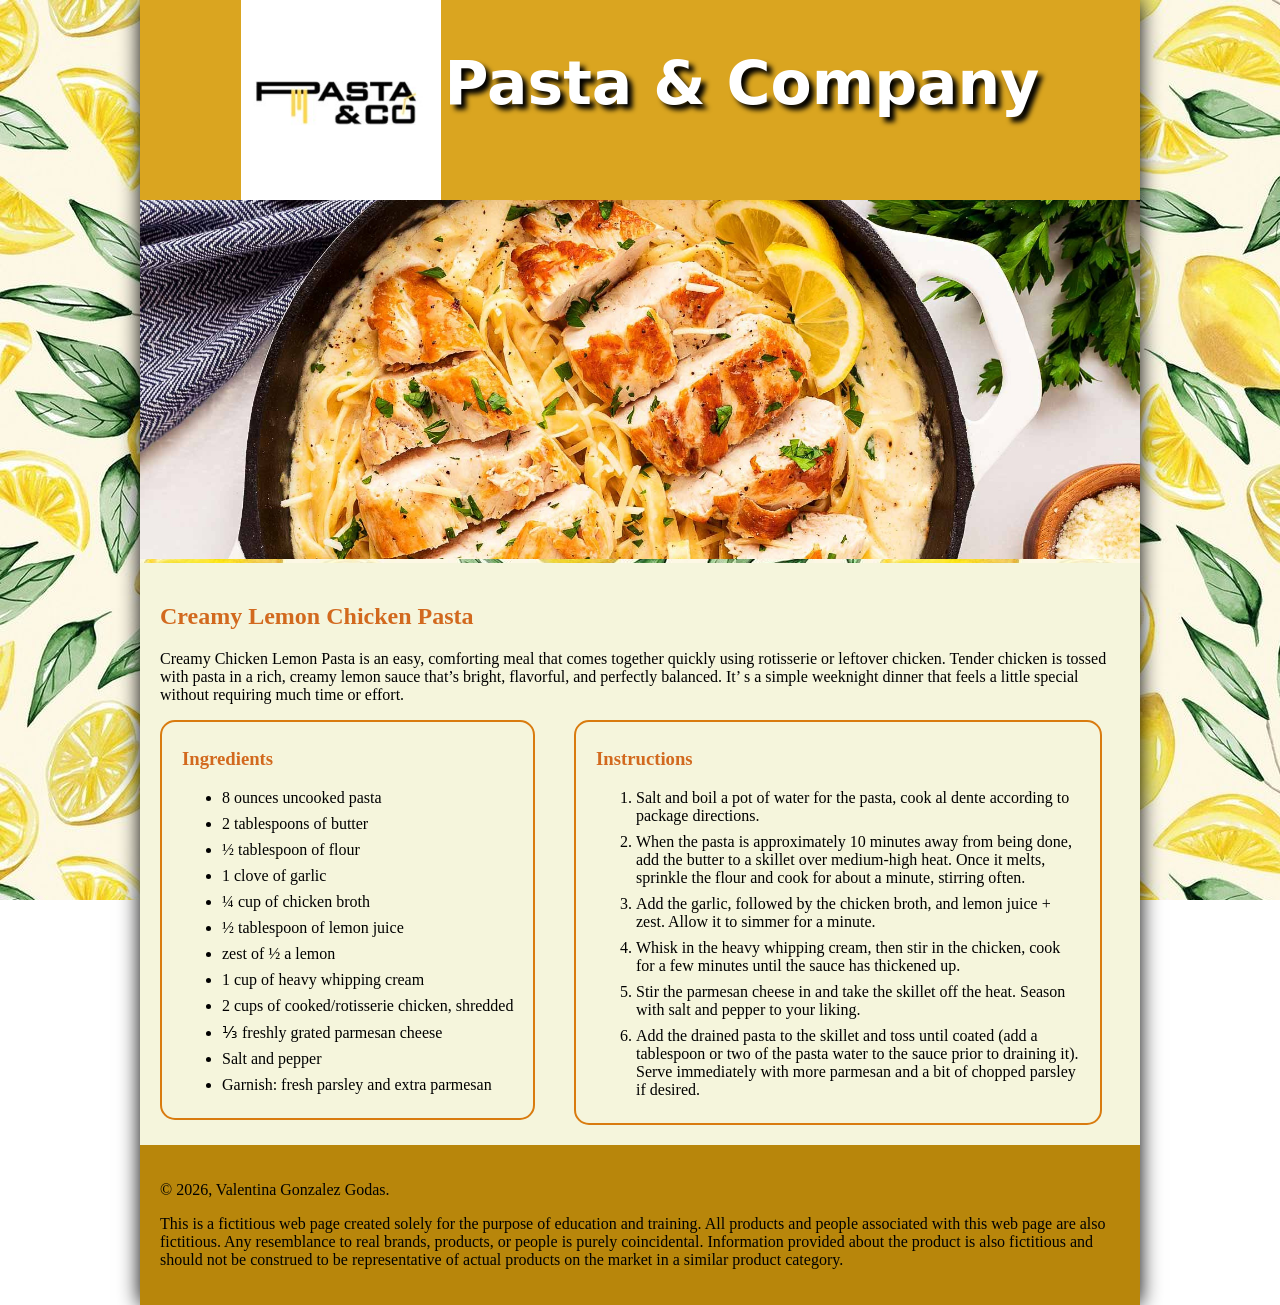
<file: gra1750p2ValentinaGonzalezGodas2026/index.html>
<!doctype html>
<html>
<head>
<meta charset="utf-8">
<title>Creamy Lemon Chicken Pasta | Valentina Gonzalez Godas, 2026</title>
	<style>
		body{
			margin: 0;
			background-image: url("LemonBackground.jpg");
				background-attachment: fixed;
			
			
			
		}
		wrapper{
			width: 1000px;
			display: block;
			margin: auto;
			box-shadow: 0 0 20px black;
			
		}
		h1{
			display: inline;
			color: white;
			text-shadow: 5px 5px 5px black;
			font-size: 60px;font-family:"Lucida Grande", "Lucida Sans Unicode", "Lucida Sans", "DejaVu Sans", Verdana, "sans-serif"
			
		}
		h2{
			color:chocolate;
		}
		h3{
			color: chocolate;
		}
		.logo{
			vertical-align: middle;
			width: 200px;
		}
		header{
			text-align: center;
			background-color: goldenrod;
		}
		.banner{
			width: 100%;
		}
		.container{
			display: grid;
			grid-template-columns: 40% 55%;
			gap: 30px;
		}
		.Ingredients{
			border: 2px solid #D97B0F;
			padding: 8px 20px;
			border-radius: 15px;
			display: inline-block;
		}
		.Instructions{
			border: 2px solid #D97B0F;
			padding: 8px 20px;
			border-radius: 15px;
			display: inline-block;
		}
		li{
			margin-bottom: 8px;
		}
		main{
			background-color: beige;
		}
		main, footer{
			padding: 20px;
		}
		footer{
			background-color: darkgoldenrod;
		}
		
	</style>
</head>
	

	<wrapper>
		<header>
			<img src="Pasta&Co.jpeg" class="logo"/>
<h1>Pasta &amp; Company</h1>
	  </header>
		 <img src="Creamy-Lemon-Chicken-Pasta-Banner.jpg" class="banner"/>

		<main>
		 
			<h2>Creamy Lemon Chicken Pasta</h2>
			<p>Creamy Chicken Lemon Pasta is an easy, comforting meal that comes together quickly using rotisserie or leftover chicken. Tender chicken is tossed with pasta in a rich, creamy lemon sauce that&rsquo;s bright, flavorful, and perfectly balanced. It&rsquo; s a simple weeknight dinner that feels a little special without requiring much time or effort.</p>
			
			<div class="container">
			<section>
				<div class="Ingredients">
				<h3>Ingredients</h3>
				<ul>
					<li>8 ounces uncooked pasta</li>
					<li>2 tablespoons of butter</li>
					<li>&frac12; tablespoon of flour</li>
					<li>1 clove of garlic</li>
					<li>&frac14; cup of chicken broth</li>
					<li>&frac12; tablespoon of lemon juice</li>
					<li>zest of &frac12; a lemon</li>
					<li>1 cup of heavy whipping cream</li>
					<li>2 cups of cooked/rotisserie chicken, shredded</li>
					<li>&frac13; freshly grated parmesan cheese</li>
					<li>Salt and pepper</li>
					<li>Garnish: fresh parsley and extra parmesan</li>
				</ul>
			</div>
			</section>
			
			<section>
				<div class="Instructions">
				<h3>Instructions</h3>
				<ol>
					<li>Salt and boil a pot of water for the pasta, cook al dente according to package directions.&nbsp; &nbsp;</li>
					<li>When the pasta is approximately 10 minutes away from being done, add the butter to a skillet over medium-high heat. Once it melts, sprinkle the flour and cook for about a minute, stirring often.</li>
					<li>Add the garlic, followed by the chicken broth, and lemon juice + zest. Allow it to simmer for a minute. </li>
					<li>Whisk in the heavy whipping cream, then stir in the chicken, cook for a few minutes until the sauce has thickened up. </li>
					<li>Stir the parmesan cheese in and take the skillet off the heat. Season with salt and pepper to your liking.</li>
					<li>Add the drained pasta to the skillet and toss until coated (add a tablespoon or two of the pasta water to the sauce prior to draining it). Serve immediately with more parmesan and a bit of chopped parsley if desired.</li>
				</ol>
				</div>
			</section>
			</div>
		</main>
		
		<footer>
			<p>&copy; 2026, Valentina Gonzalez Godas.</p>
<p>This is a fictitious web page created solely for the purpose of education and training. All products and people associated with this web page are also fictitious. Any resemblance to real brands, products, or people is purely coincidental. Information provided about the product is also fictitious and should not be construed to be representative of actual products on the market in a similar product category.</p>
		</footer>
</wrapper>
</body>
</html>
</file>
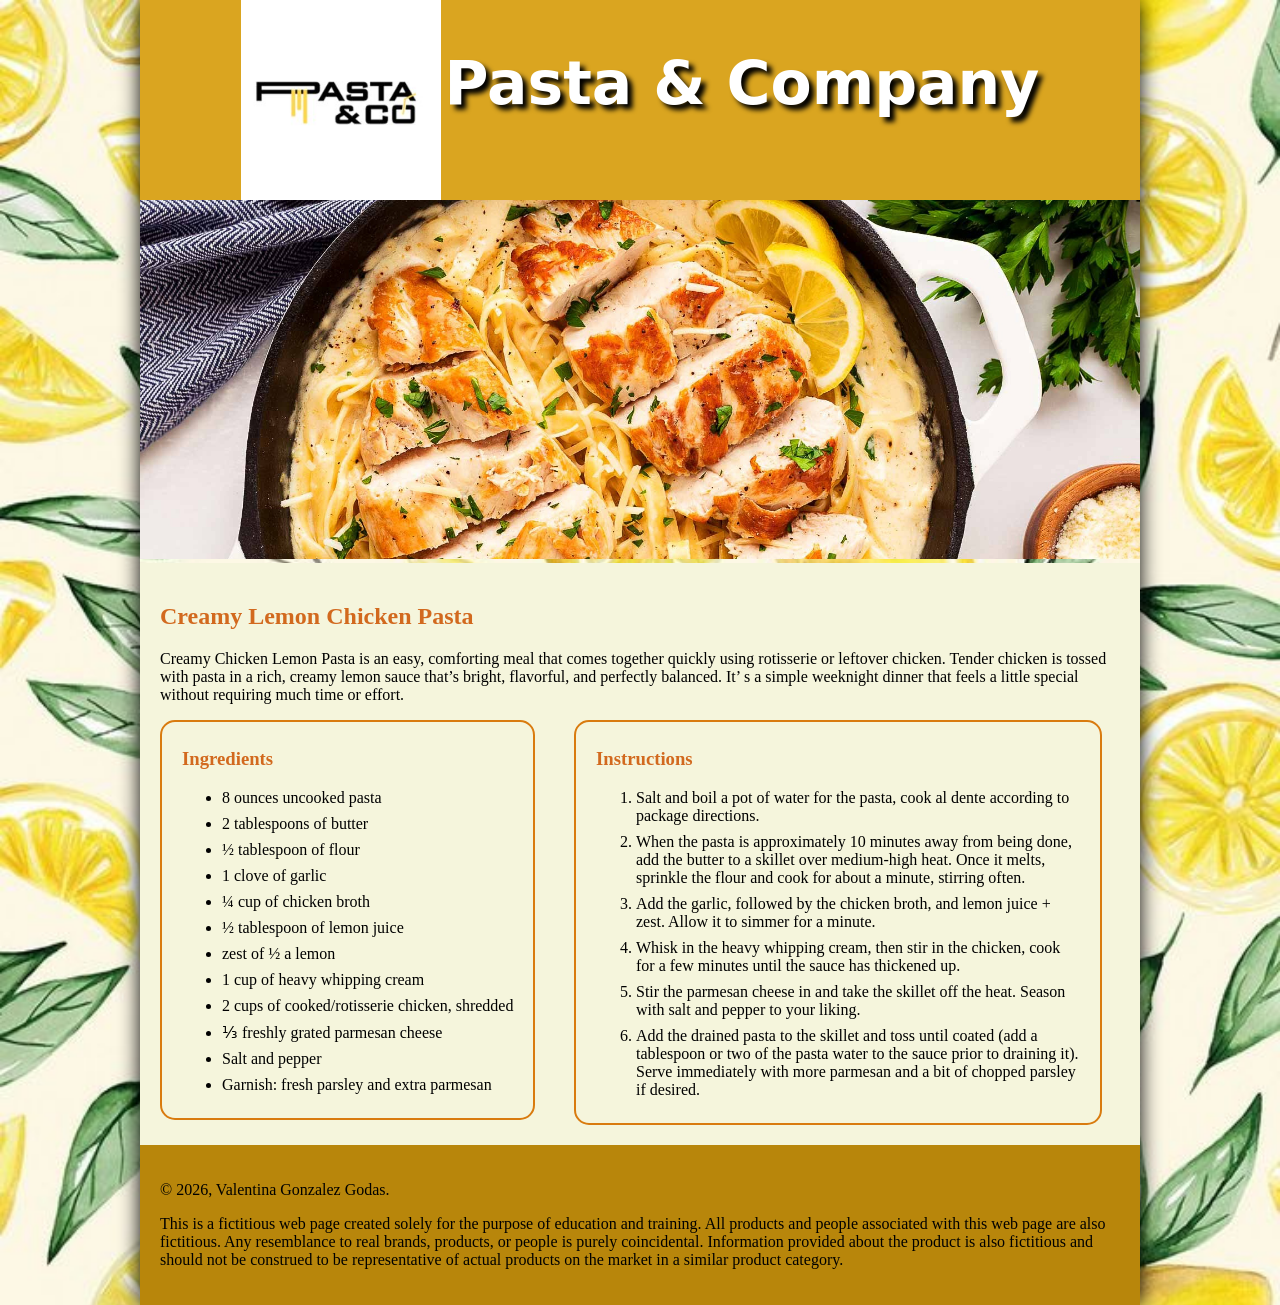
<file: gra1750p3ValentinaGonzalezGodas2026/index.html>
<!doctype html>
<html>
<head>
<meta charset="utf-8">
<title>Creamy Lemon Chicken Pasta | Valentina Gonzalez Godas, 2026</title>
	<style>
		body{
			margin: 0;
			background-image: url("LemonBackground.jpg");
				background-size: cover;
				background-attachment: fixed;
				background-repeat: no-repeat;
				
			
		}
		wrapper{
			width: 1000px;
			display: block;
			margin: auto;
			box-shadow: 0 0 20px black;
			
		}
		h1{
			display: inline;
			color: white;
			text-shadow: 5px 5px 5px black;
			font-size: 60px;
			font-family:"Lucida Grande", "Lucida Sans Unicode", "Lucida Sans", "DejaVu Sans", Verdana, "sans-serif"
			
		}
		h2{
			color:chocolate;
		}
		h3{
			color: chocolate;
		}
		.logo{
			vertical-align: middle;
			width: 200px;
		}
		header{
			text-align: center;
			background-color: goldenrod;
		}
		.banner{
			width: 100%;
		}
		.container{
			display: grid;
			grid-template-columns: 40% 55%;
			gap: 30px;
		}
		.Ingredients{
			border: 2px solid #D97B0F;
			padding: 8px 20px;
			border-radius: 15px;
			display: inline-block;
		}
		.Instructions{
			border: 2px solid #D97B0F;
			padding: 8px 20px;
			border-radius: 15px;
			display: inline-block;
		}
		li{
			margin-bottom: 8px;
		}
		main{
			background-color: beige;
		}
		main, footer{
			padding: 20px;
		}
		footer{
			background-color: darkgoldenrod;
		}
		
	</style>
</head>
	
<body>
	<wrapper>
		<header>
			<img src="Pasta&Co.jpeg" class="logo"/>
<h1>Pasta &amp; Company</h1>
	  </header>
		 <img src="Creamy-Lemon-Chicken-Pasta-Banner.jpg" class="banner"/>

		<main>
		 
			<h2>Creamy Lemon Chicken Pasta</h2>
			<p>Creamy Chicken Lemon Pasta is an easy, comforting meal that comes together quickly using rotisserie or leftover chicken. Tender chicken is tossed with pasta in a rich, creamy lemon sauce that&rsquo;s bright, flavorful, and perfectly balanced. It&rsquo; s a simple weeknight dinner that feels a little special without requiring much time or effort.</p>
			
			<div class="container">
			<section>
				<div class="Ingredients">
				<h3>Ingredients</h3>
				<ul>
					<li>8 ounces uncooked pasta</li>
					<li>2 tablespoons of butter</li>
					<li>&frac12; tablespoon of flour</li>
					<li>1 clove of garlic</li>
					<li>&frac14; cup of chicken broth</li>
					<li>&frac12; tablespoon of lemon juice</li>
					<li>zest of &frac12; a lemon</li>
					<li>1 cup of heavy whipping cream</li>
					<li>2 cups of cooked/rotisserie chicken, shredded</li>
					<li>&frac13; freshly grated parmesan cheese</li>
					<li>Salt and pepper</li>
					<li>Garnish: fresh parsley and extra parmesan</li>
				</ul>
			</div>
			</section>
			
			<section>
				<div class="Instructions">
				<h3>Instructions</h3>
				<ol>
					<li>Salt and boil a pot of water for the pasta, cook al dente according to package directions.&nbsp; &nbsp;</li>
					<li>When the pasta is approximately 10 minutes away from being done, add the butter to a skillet over medium-high heat. Once it melts, sprinkle the flour and cook for about a minute, stirring often.</li>
					<li>Add the garlic, followed by the chicken broth, and lemon juice + zest. Allow it to simmer for a minute. </li>
					<li>Whisk in the heavy whipping cream, then stir in the chicken, cook for a few minutes until the sauce has thickened up. </li>
					<li>Stir the parmesan cheese in and take the skillet off the heat. Season with salt and pepper to your liking.</li>
					<li>Add the drained pasta to the skillet and toss until coated (add a tablespoon or two of the pasta water to the sauce prior to draining it). Serve immediately with more parmesan and a bit of chopped parsley if desired.</li>
				</ol>
				</div>
			</section>
			</div>
		</main>
		
		<footer>
			<p>&copy; 2026, Valentina Gonzalez Godas.</p>
<p>This is a fictitious web page created solely for the purpose of education and training. All products and people associated with this web page are also fictitious. Any resemblance to real brands, products, or people is purely coincidental. Information provided about the product is also fictitious and should not be construed to be representative of actual products on the market in a similar product category.</p>
		</footer>
</wrapper>
</body>
</html>
</file>
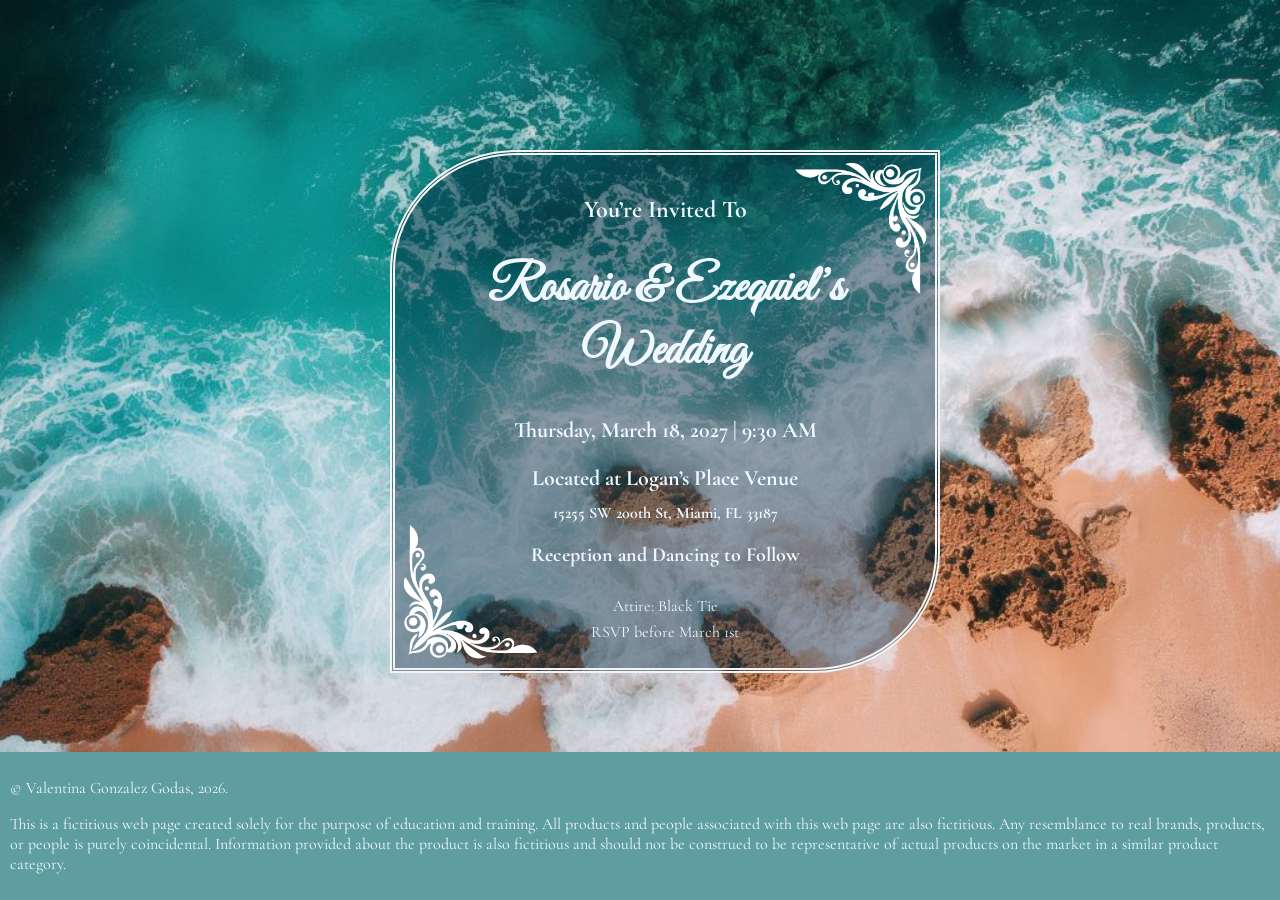
<file: gra1750p4ValentinaGonzalezGodas2026/index.html>
<!doctype html>
<html>
<head>
<meta charset="UTF-8">
<title>Wedding of Rosario &amp; Ezequiel | Valentina Gonzalez Godas, 2026</title>
	<link rel="preconnect" href="https://fonts.googleapis.com">
	<link rel="preconnect" href="https://fonts.gstatic.com" crossorigin>
	<link href="https://fonts.googleapis.com/css2?family=Great+Vibes&display=swap" rel="stylesheet">
	<link rel="preconnect" href="https://fonts.googleapis.com">
	<link rel="preconnect" href="https://fonts.gstatic.com" crossorigin>
	<link href="https://fonts.googleapis.com/css2?family=Cormorant+Garamond:ital,wght@0,300..700;1,300..700&family=Great+Vibes&display=swap" rel="stylesheet">
	<style>
		body{
			margin: 0px;
			background-color: lightcyan;
			background-image: url("Beach Photo Background.jpg");
			background-size: cover;
			background-position: center center;
			background-repeat: no-repeat;
			background-attachment: fixed;
			min-height: 100%;
		}
		main{
			
		}
		wrapper{
			width: 500px;
			display: block;
			margin: auto;
			text-align: center;
			background-color:
			rgba(0,37,60,0.41);
			padding: 20px;
			border: 5px solid #F3F3F3;
			border-style: double;
			border-radius: 23% 1px;
			position: absolute;
			left: 50%;
			top: 50%;
			margin-left: -250px;
			margin-top: -300px;
	
		}
		h1{
		font-family: "Great Vibes", cursive;
			color: aliceblue;
			font-size: 50px;
		}
		h2{
			color:aliceblue;
			 font-family: "Cormorant Garamond", serif;
		}
		h3{
			color: aliceblue;
			font-family: "Cormorant Garamond", serif;
			font-size: 22px;
			}
		h4{
			color: aliceblue;
			font-family: "Cormorant Garamond", serif;
			font-size: 20px;
			line-height: 30px;
		}
		p{
			color: aliceblue;
			font-family: "Cormorant Garamond", serif;
		}
		footer{
			color: black;
			background-color:cadetblue;
			padding: 10px;
			margin: auto;
			position: fixed;
			bottom: 0;
			
		}
		.Address{
			font-size: 16px;
			line-height: 0px;
			
		}
		.TopRight{
			position: absolute;
			width: 150px;
			right: 0px;
			top: 0px;
		}
		.BottomLeft{
			position: absolute;
			width: 150px;
			left: 0px;
			bottom: 0px;
		}
		.RSVP{
			line-height: 0px;
		}
	
	</style>
	
</head>

<body>
	<wrapper>
		<img src="Top Right.png" class="TopRight" />
		<img src="Bottom Left .png" class="BottomLeft" />
	<header>
		<h2>You&rsquo;re Invited To</h2>
		<h1>Rosario &amp; Ezequiel&rsquo;s Wedding</h1>
		</header>
		<main>
	
		<h3>Thursday, March 18, 2027 | 9:30 AM</h3>
		<h3>Located at Logan&rsquo;s Place Venue</h3>
		<h3 class="Address">15255 SW 200th St, Miami, FL 33187</h3>
		<h4>Reception and Dancing to Follow</h4>
		<p>Attire: Black Tie</p>
		<p class="RSVP">RSVP before March 1st</p>
	  </main>
	</wrapper>
	<footer>
		<p>&copy; Valentina Gonzalez Godas, 2026. </p> 
		<p>This is a fictitious web page created solely for the purpose of education and training. All products and people associated with this web page are also fictitious. Any resemblance to real brands, products, or people is purely coincidental. Information provided about the product is also fictitious and should not be construed to be representative of actual products on the market in a similar product category.</p>
	</footer>
</body>
</html>
</file>
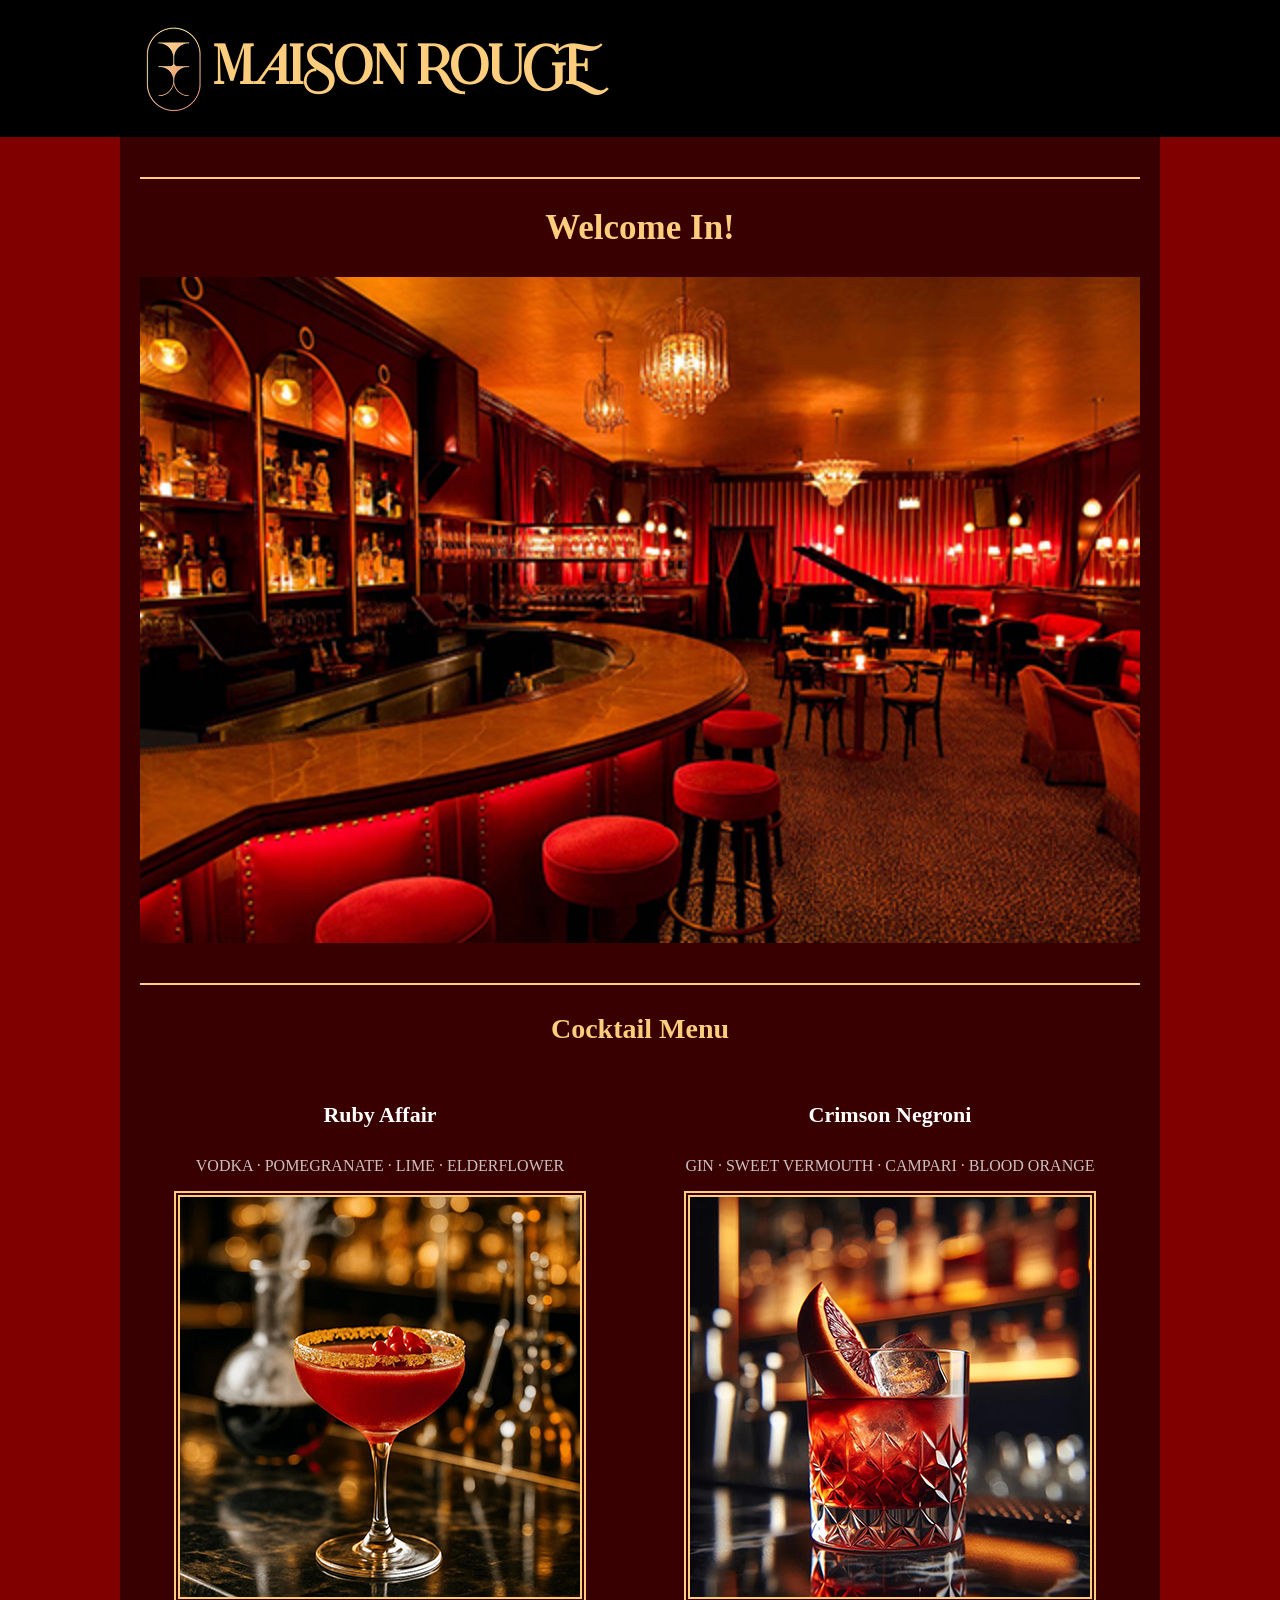
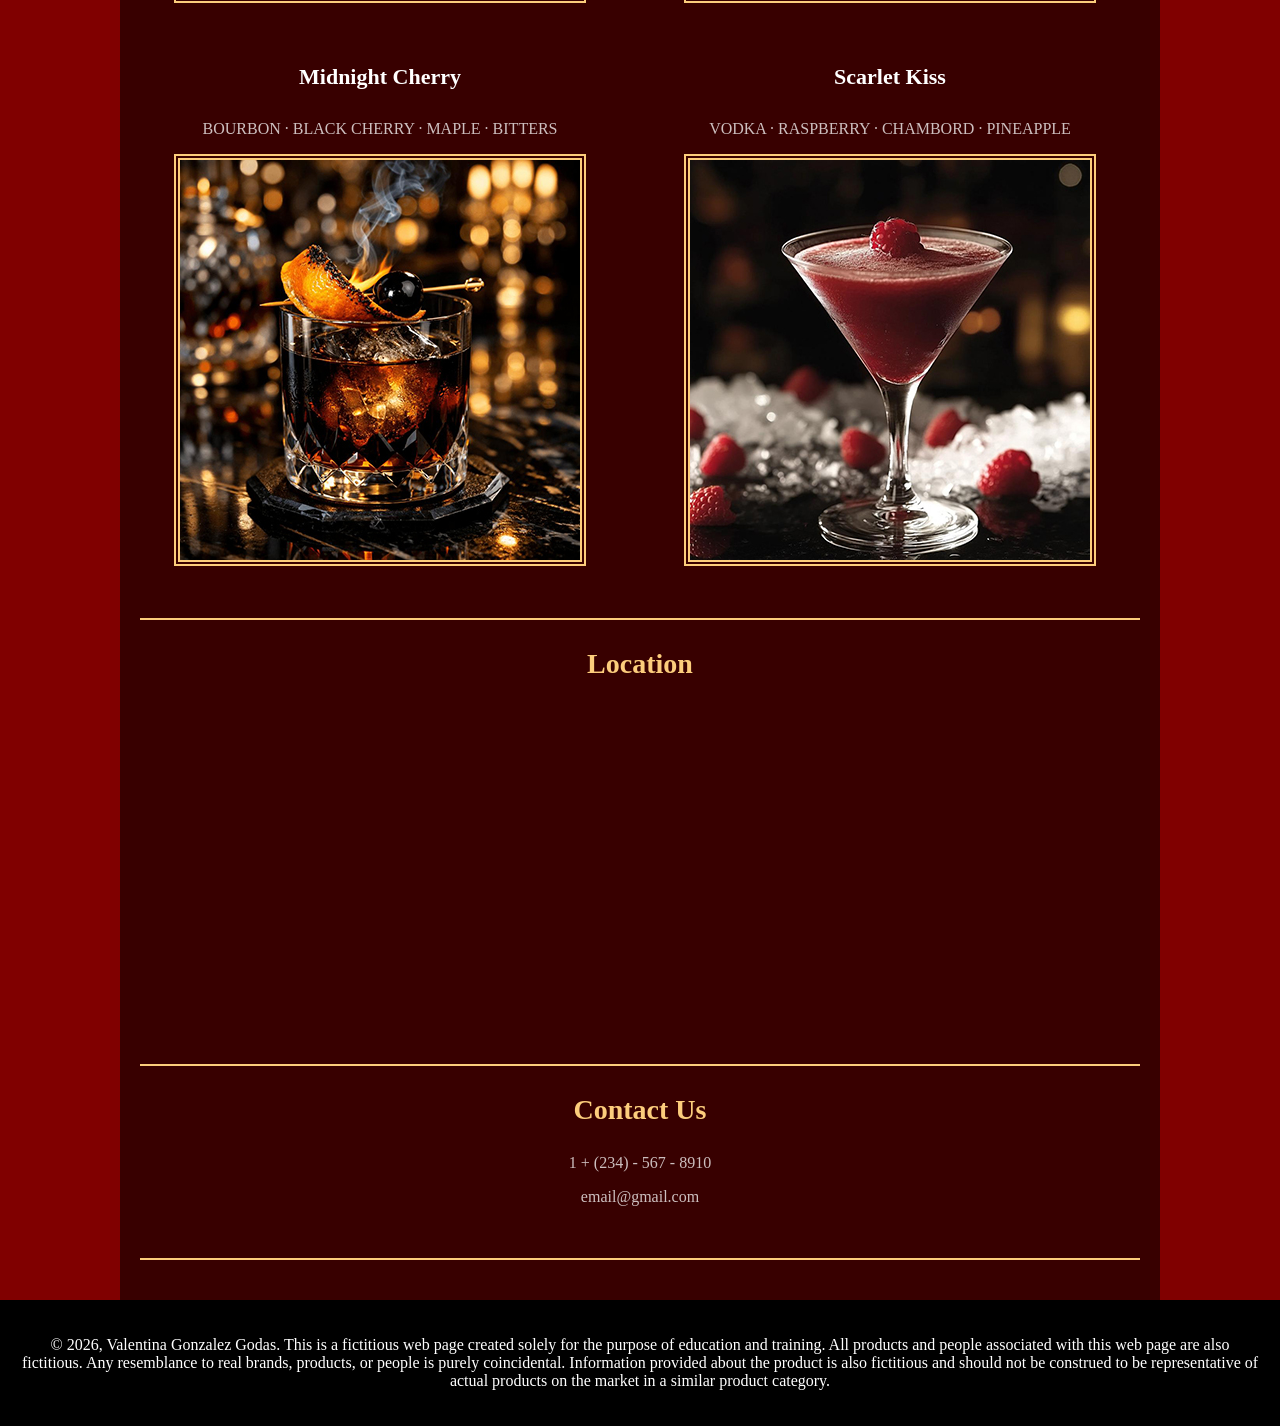
<file: gra1750p5ValentinaGonzalezGodas2026/index.html>
<!doctype html>
<html><head>
<meta charset="UTF-8">
<title>Maison Rouge | Valentina Gonzalez Godas, 2026</title>
	<style>
		@font-face {
    font-family: 'Zenitha Classic PERSONAL USE';
    src: url('ZenithaClassicPERSONALUSE-Regular.woff2') format('woff2'),
        url('ZenithaClassicPERSONALUSE-Regular.woff') format('woff');
    font-weight: normal;
    font-style: normal;
    font-display: swap;
}
		@font-face {
    font-family: 'Rasmien';
    src: url('Rasmien.woff2') format('woff2'),
        url('Rasmien.woff') format('woff');
    font-weight: normal;
    font-style: normal;
    font-display: swap;
}

	body{
			margin: 0;
			background-color: maroon;
			
		}
	
	
		header{
			background-color: black;
			
		}
		
		wrapper{
			width: 600px;
			display: block;
			margin: auto;
			background-color: rgba(56,0,0,1.00);
			padding: 20px;
		}
		
	
		h1{
			display: inline;
			vertical-align: middle;
			font-family: 'Zenitha Classic PERSONAL USE';
			color:#FCCD7C;
			font-size: 40px;
		}
		h2{
			font-family: 'Rasmien';
			color: #FCCD7C;
			text-align: center;
			font-size: 35px;
			
		}
		h3{
			color: #FCCD7C;
			text-align: center;
			font-size: 28px;
			font-family: 'Rasmien';
			
		}
		h4{
			color: white;
			text-align: center;
			font-size: 22px;
		}
		p{
			color: rgba(255,255,255,0.75);
			text-align: center;
			font-size: 16px;
		}
		li{
			color: white;
		}
		footer{
			padding: 20px;
			background-color: black;
		}
		.Maison-Title{
			align-content: center;
		}
		.Logo{
			vertical-align: middle;
		}
		.Topwrapper{
			background-color: transparent;
		}
		.Title{
			text-align: center; 
		}
		.Menu{
			object-fit:contain;
			display: block;
			margin: auto;
			border:6px;
			border-style: double;
			border-color: #FCCD7C;
		}
		.Line{
			border: none;
			height: 2px;
			background-color: #FCCD7C; 
			width: 100%;
			margin: 20px 0;
		}
		.Footnote{
			color: white;
		}
		.spacer {
  		height: 1rem;
		}
		.iframe{
			align-content: center;
		}
		.Box{
			width: 100%;
			height: 545px;
			background-color: rgba(56,0,0,1.00);
			align-content: center;
			
			
		}
		.Cocktails{
			display: grid;
			grid-template-columns: auto;
			column-gap: 30px;
			
		}
		@media (min-width: 1000px){
			.Cocktails{
				grid-template-columns: 48% 48%;
			}
			Wrapper{
				width: 1000px;	
			}
			.Box{
			width: 100%;
			height: 100%;
			}
			
		}
	
	</style>
</head>

<body>
	
	<header>
		<wrapper class="Topwrapper">
				<section class="Maison-Title">
		<img src="Fancy-Logo.png" width="70" class="Logo" />
		<h1 class="Title">MAISON ROUGE</h1>	
				</section>
		</wrapper>
		
	</header>
		
	<wrapper>
	
		
		
	<main>
		<hr class="Line">
		<h2>Welcome In!</h2>
		<img src="Bar-Banner.jpg" class="Banner" width="100%" />
			<div class="spacer"></div>
		<hr class="Line">
		
		<h3>Cocktail Menu</h3>
		
		<section class="Cocktails">
		<div class="Box">
		<h4>Ruby Affair</h4>
			<p>VODKA · POMEGRANATE · LIME · ELDERFLOWER</p>
			<img src="Ruby-Affair.jpg" class="Menu" />
		<div class="spacer"></div>
		<div class="spacer"></div>
		</div>
		
		<div class="Box">
		<h4>Crimson Negroni</h4>
			<p>GIN · SWEET VERMOUTH · CAMPARI · BLOOD ORANGE</p>
			<img src="Crimson-Negroni.jpg" class="Menu" />
			<div class="spacer"></div>
			<div class="spacer"></div>
		</div>
		
		<div class="Box">
		<h4>Midnight Cherry</h4>
			<p>BOURBON · BLACK CHERRY · MAPLE · BITTERS</p>
			<img src="Midnight-Cherry.jpg" class="Menu" />
			<div class="spacer"></div>
			<div class="spacer"></div>
		</div>
		
		<div class="Box">
		<h4>Scarlet Kiss</h4>
			<p>VODKA · RASPBERRY · CHAMBORD · PINEAPPLE</p>
			<img src="Scarlet-Kiss.jpg" class="Menu" />
			<div class="spacer"></div>
			<div class="spacer"></div>
		</div>
		</section>
		
		<hr class="Line">
		
		<h3>Location</h3>
		<iframe src="https://www.google.com/maps/embed?pb=!1m18!1m12!1m3!1d3593.1879355697747!2d-80.1930205!3d25.7643553!2m3!1f0!2f0!3f0!3m2!1i1024!2i768!4f13.1!3m3!1m2!1s0x88d9b7f0e011f975%3A0x86d62acce20f1183!2sSexy%20Fish%20Miami!5e0!3m2!1ses-419!2sus!4v1794094171021!5m2!1ses-419!2sus" width="100%" height="300" style="border:0;" allowfullscreen="" loading="lazy" referrerpolicy="strict-origin-when-cross-origin"></iframe>
		<div class="spacer"></div>
		<div class="spacer"></div>
		<hr class="Line">
		<h3>Contact Us</h3>
		
		<p>1 + (234) - 567 - 8910</p>
		<p>email@gmail.com</p>
		
		<div class="spacer"></div>
		<hr class="Line">
		
		
		</main>
	
	</wrapper>
	<footer>
		<p class="Footnote">&copy; 2026, Valentina Gonzalez Godas. This is a fictitious web page created solely for the purpose of education and training. All products and people associated with this web page are also fictitious. Any resemblance to real brands, products, or people is purely coincidental. Information provided about the product is also fictitious and should not be construed to be representative of actual products on the market in a similar product category.</p>
		</footer>
</body>
</html>
</file>
